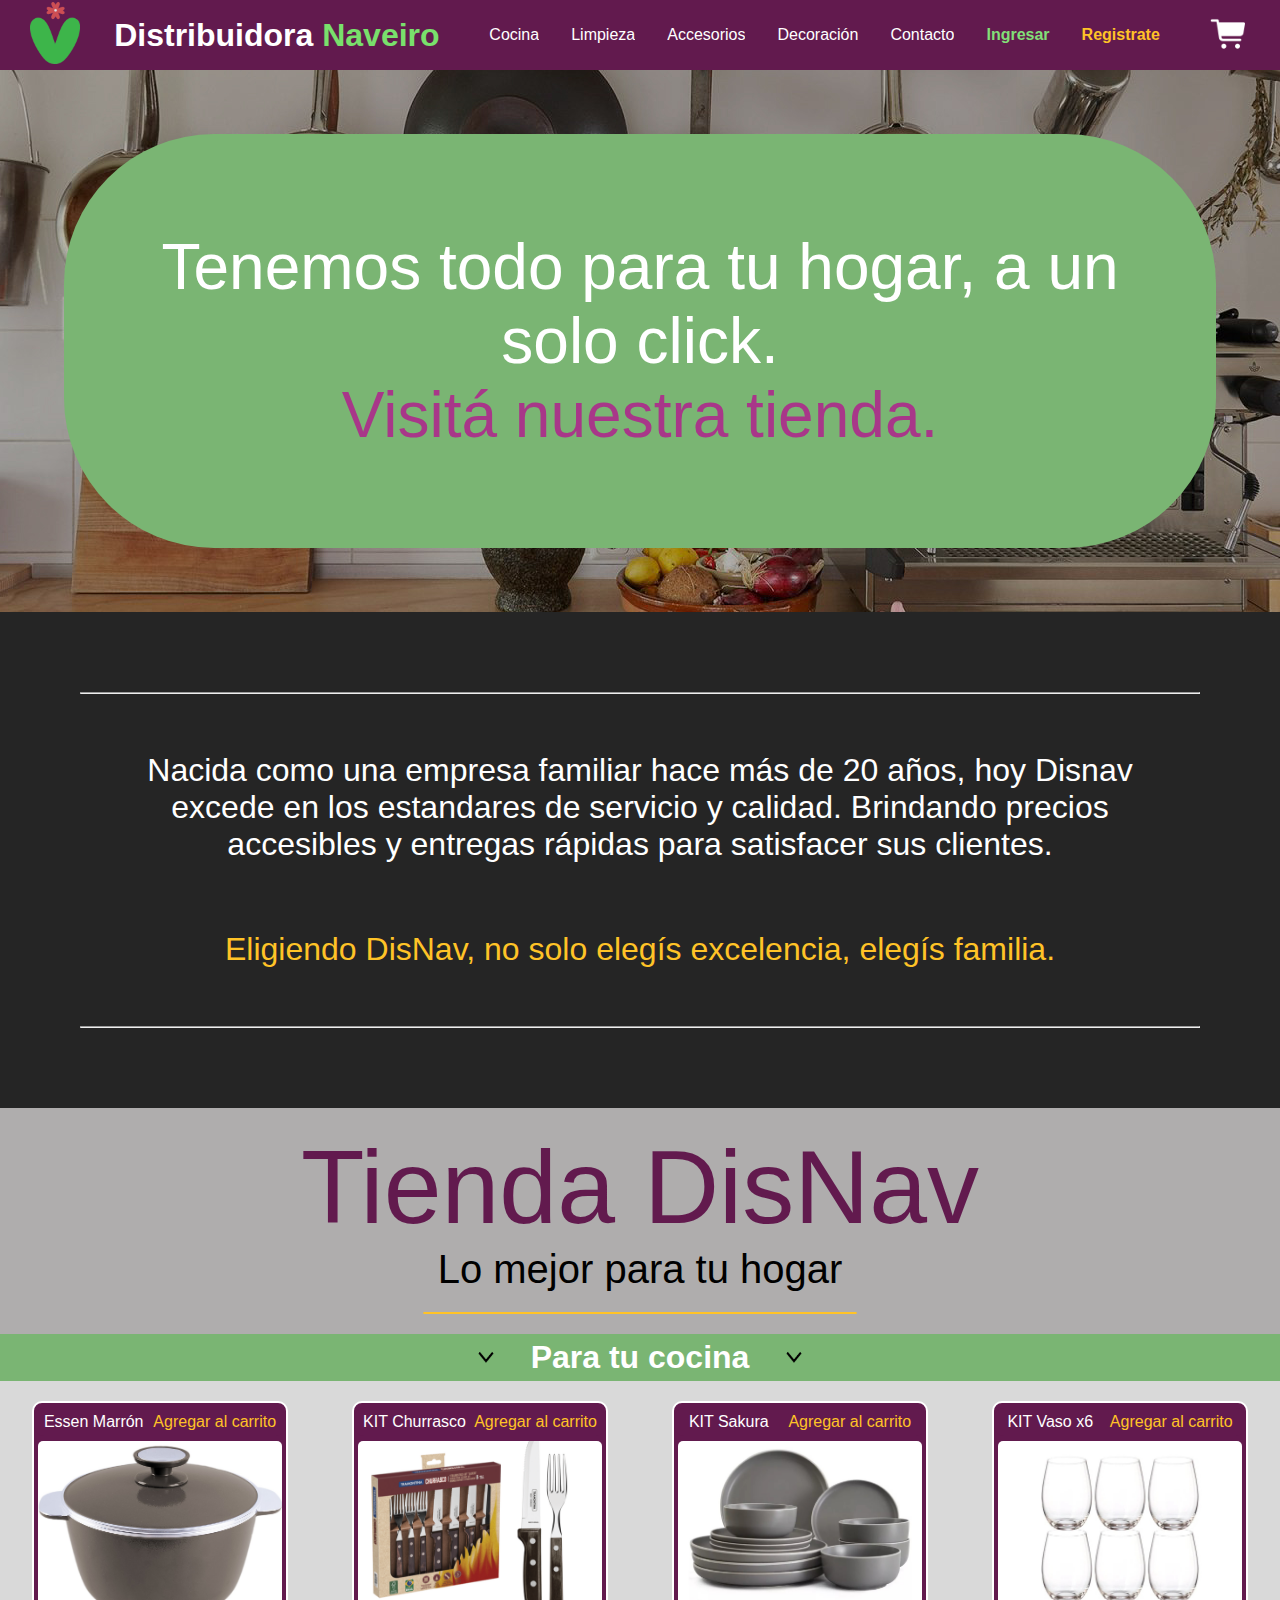
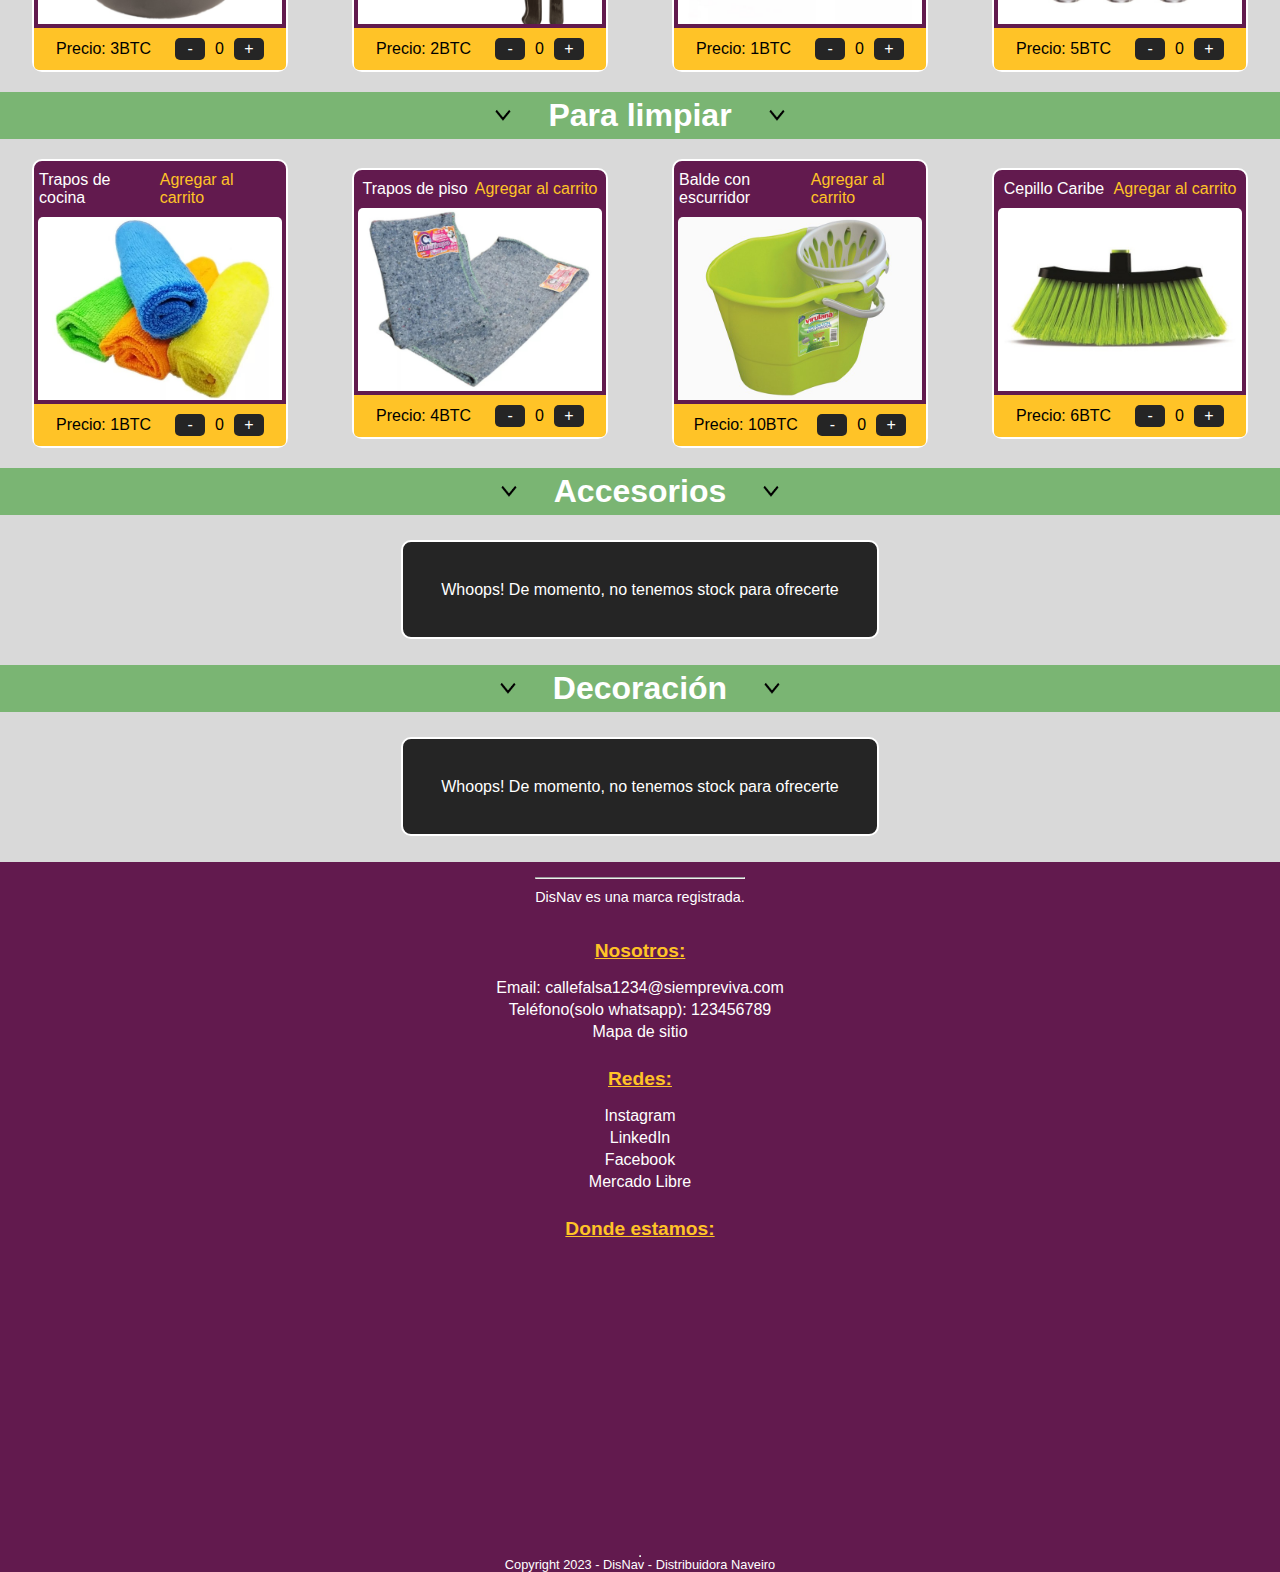
<file: index.html>
<!DOCTYPE html>
<html lang="en">

<head>
    <meta charset="UTF-8">
    <meta name="viewport" content="width=device-width, initial-scale=1.0">
    <title>StoreDisnav</title>
    <link rel="stylesheet" href="./assets/styles.css">
    <link rel="stylesheet" href="./assets/mediaqueries.css">
    <meta name="theme-color" content="#621A4E" />
</head>

<body>
    <header>
        <nav class="navbar">
            <div class="navbar-logo">
                <a href="index.html"><img src="./assets/img/png/logo_noletter.png" alt="logo"></a>
            </div>
            <div class="navbar-title">
                <h1>Distribuidora <span>Naveiro</span></h1>
            </div>

            <input id="menu-toggle" type="checkbox" />
            <label class='menu-button-container' for="menu-toggle">
                <div class='menu-button'></div>
            </label>
            <ul class="menu">
                <li><a href=#kitchen>Cocina</a></li>
                <li><a href=#cleaning>Limpieza</a></li>
                <li><a href=#accessories>Accesorios</a></li>
                <li><a href=#decoration>Decoración</a></li>
                <li><a href=#contact>Contacto</a></li>
                <li class="logInA"><a target="_blank" href="/login/login.html">Ingresar</a></li>
                <li class="registerA"><a target="_blank" href="/login/register.html">Registrate</a></li>
            </ul>
            <a href=""><img class="cart" src="./assets/img/png/cart.png" alt="cart"></a>
        </nav>
    </header>
    <main>
        <section id="aboutUs">
            <div class="hero-main">
                <div class="hero-main-title">
                    <h2>Tenemos todo para tu hogar, a un solo click.
                    </h2>
                    <p><span>Visitá nuestra tienda.</span></p>
                </div>
            </div>
            <div class="hero-description">
                <hr>
                <p>Nacida como una empresa familiar hace más de 20 años, hoy Disnav excede en los estandares de servicio
                    y
                    calidad.
                    Brindando precios accesibles y entregas rápidas para satisfacer sus clientes.
                </p>
                <p id="store"><span>Eligiendo DisNav, no solo elegís excelencia, elegís familia.</span></p>
                <hr>
            </div>
        </section>


        <section id="store">
            <div class="store-title">
                <h3>Tienda DisNav</h3>
                <p>Lo mejor para tu hogar</p>
                <hr>
            </div>
            <div class="store" id="kitchen">
                <div class="storeCategory">
                    <img src="./assets/img/png/expandIcon.png" alt="expand">
                    <h4>Para tu cocina</h4>
                    <img src="./assets/img/png/expandIcon.png" alt="expand">
                </div>
                <div class="storeItems">
                    <div class="storeBox">
                        <div class="storeProduct">
                            <p>Essen Marrón</p>
                            <p><span>Agregar al carrito</span></p>
                        </div>
                        <div class="storeProductImg">
                            <img src="./assets/img/jpg/cacerola.jpg" alt="cacerola">
                        </div>
                        <div class="storeCart">
                            <p>Precio: 3BTC</p>
                            <div class="storeStock">
                                <button>-</button>
                                <p>0</p>
                                <button>+</button>
                            </div>
                        </div>
                    </div>
                    <div class="storeBox">
                        <div class="storeProduct">
                            <p>KIT Churrasco</p>
                            <p><span>Agregar al carrito</span></p>
                        </div>
                        <div class="storeProductImg">
                            <img src="./assets/img/jpg/tenedores.png" alt="tenedores">
                        </div>
                        <div class="storeCart">
                            <p>Precio: 2BTC</p>
                            <div class="storeStock">
                                <button>-</button>
                                <p>0</p>
                                <button>+</button>
                            </div>
                        </div>
                    </div>
                    <div class="storeBox">
                        <div class="storeProduct">
                            <p>KIT Sakura</p>
                            <p><span>Agregar al carrito</span></p>
                        </div>
                        <div class="storeProductImg">
                            <img src="./assets/img/jpg/platos.jpg" alt="platos">
                        </div>
                        <div class="storeCart">
                            <p>Precio: 1BTC</p>
                            <div class="storeStock">
                                <button>-</button>
                                <p>0</p>
                                <button>+</button>
                            </div>
                        </div>
                    </div>
                    <div class="storeBox">
                        <div class="storeProduct">
                            <p>KIT Vaso x6</p>
                            <p><span>Agregar al carrito</span></p>
                        </div>
                        <div class="storeProductImg">
                            <img src="./assets/img/jpg/vasos.jpg" alt="vasos">
                        </div>
                        <div class="storeCart">
                            <p>Precio: 5BTC</p>
                            <div class="storeStock">
                                <button>-</button>
                                <p>0</p>
                                <button>+</button>
                            </div>
                        </div>
                    </div>
                </div>
                <div class="store" id="cleaning">
                    <div class="storeCategory">
                        <img src="./assets/img/png/expandIcon.png" alt="expand">
                        <h4>Para limpiar</h4>
                        <img src="./assets/img/png/expandIcon.png" alt="expand">
                    </div>
                    <div class="storeItems">
                        <div class="storeBox">
                            <div class="storeProduct">
                                <p>Trapos de cocina</p>
                                <p><span>Agregar al carrito</span></p>
                            </div>
                            <div class="storeProductImg">
                                <img src="./assets/img/jpg/trapos.jpg" alt="traposCocina">
                            </div>
                            <div class="storeCart">
                                <p>Precio: 1BTC</p>
                                <div class="storeStock">
                                    <button>-</button>
                                    <p>0</p>
                                    <button>+</button>
                                </div>
                            </div>
                        </div>
                        <div class="storeBox">
                            <div class="storeProduct">
                                <p>Trapos de piso</p>
                                <p><span>Agregar al carrito</span></p>
                            </div>
                            <div class="storeProductImg">
                                <img src="./assets/img/jpg/traposPiso.jpg" alt="traposPiso">
                            </div>
                            <div class="storeCart">
                                <p>Precio: 4BTC</p>
                                <div class="storeStock">
                                    <button>-</button>
                                    <p>0</p>
                                    <button>+</button>
                                </div>
                            </div>
                        </div>
                        <div class="storeBox">
                            <div class="storeProduct">
                                <p>Balde con escurridor</p>
                                <p><span>Agregar al carrito</span></p>
                            </div>
                            <div class="storeProductImg">
                                <img src="./assets/img/jpg/balde.jpg" alt="balde">
                            </div>
                            <div class="storeCart">
                                <p>Precio: 10BTC</p>
                                <div class="storeStock">
                                    <button>-</button>
                                    <p>0</p>
                                    <button>+</button>
                                </div>
                            </div>
                        </div>
                        <div class="storeBox">
                            <div class="storeProduct">
                                <p>Cepillo Caribe</p>
                                <p><span>Agregar al carrito</span></p>
                            </div>
                            <div class="storeProductImg">
                                <img src="./assets/img/jpg/cepillo.jpg" alt="cepillo">
                            </div>
                            <div class="storeCart">
                                <p>Precio: 6BTC</p>
                                <div class="storeStock">
                                    <button>-</button>
                                    <p>0</p>
                                    <button>+</button>
                                </div>
                            </div>
                        </div>
                    </div>
                </div>
                <div class="store" id="accessories">
                    <div class="storeCategory">
                        <img src="./assets/img/png/expandIcon.png" alt="expand">
                        <h4>Accesorios</h4>
                        <img src="./assets/img/png/expandIcon.png" alt="expand">
                    </div>
                    <div class="storeItems">
                        <div class="noStock">
                            <p>Whoops! De momento, no tenemos stock para ofrecerte</p>
                        </div>
                    </div>
                </div>
                <div class="store" id="decoration">
                    <div class="storeCategory">
                        <img src="./assets/img/png/expandIcon.png" alt="expand">
                        <h4>Decoración</h4>
                        <img src="./assets/img/png/expandIcon.png" alt="expand">
                    </div>
                    <div class="storeItems">
                        <div class="noStock">
                            <p>Whoops! De momento, no tenemos stock para ofrecerte</p>
                        </div>
                    </div>
                </div>
            </div>
        </section>
    </main>
    <footer>
        <div class="footer">
            <div class="trademark">
                <hr>
                <h5>DisNav es una marca registrada.</h5>
            </div>
            <div class="contact" id="contact">
                <h6>Nosotros:</h6>
                <ul>
                    <li>Email: <span>callefalsa1234@siempreviva.com</span></li>
                    <li>Teléfono(solo whatsapp): <span>123456789</span></li>
                    <li><span>Mapa de sitio</span></li>
                </ul>
                <h6>Redes:</h6>
                <ul>
                    <li><a href="#footer">Instagram</a></li>
                    <li><a href="#footer">LinkedIn</a></li>
                    <li><a href="#footer">Facebook</a></li>
                    <li><a href="#footer">Mercado Libre</a></li>
                </ul>
                <div class="ubication">
                    <h6>Donde estamos:</h6>
                    <iframe
                        src="https://www.google.com/maps/embed?pb=!1m18!1m12!1m3!1d52535.910450643474!2d-58.57427325136717!3d-34.6169444!2m3!1f0!2f0!3f0!3m2!1i1024!2i768!4f13.1!3m3!1m2!1s0x95bcc9d7353a9d07%3A0xf09d534090643651!2sClub%20Atl%C3%A9tico%20All%20Boys!5e0!3m2!1ses-419!2sar!4v1687297176270!5m2!1ses-419!2sar"
                        width="400" height="300" style="border:0;" allowfullscreen="" loading="lazy"
                        referrerpolicy="no-referrer-when-downgrade"></iframe>
                </div>

            </div>
            <hr>
            <p>Copyright 2023 - DisNav - Distribuidora Naveiro</p>
        </div>
    </footer>
</body>

</html>
</file>
<file: assets/styles.css>
:root {
    --bg-aboutUs-color: #7ab573;
    --font-aboutUsSpan-color: #a83789;
    --bg-navbar-color: #621A4E;
    --bg-store-color: #d9d9d9;
    --bg-aboutUs-color: #252525;
    --bg-storeTitle-color: #AFADAD;
    --font-storeTitle-color: #d9d9d9;
    --bg-storeKitchen-color: #7Ab573;
    --bg-storeBox-color: #d9d9d9;
    --storeBoxCart-color: #FFC327;
    --storeBoxBgTitle-color: #621A4E;
    --border-storeBox-color: #FFFFFF;
    --font-storeBoxItem-color: #d9d9d9;
    --font-storeBoxDetail-color: #FFC327;
    --font-storeBoxCart-color: #621A4E;
    --font-navbarSpan-color: #79E06C;
}

@import url('https://fonts.googleapis.com/css2?family=Sen&display=swap');
/* para importar: font-family: 'Sen', sans-serif; */

* {
    padding: 0px;
    margin: 0px;
    list-style: none;
    box-sizing: border-box;
    text-decoration: none;
    scroll-behavior: smooth;
}

header {
    background-color: var(--bg-navbar-color);
    max-width: 100%;
    position: fixed;
    top: 0;
    left: 0;
    width: 100%;
}

main {
    max-width: 100%;
    margin-top: 70px;
}

footer {
    background-color: var(--bg-navbar-color);
    max-width: 100%;
}


.blur {
    -webkit-filter: blur(5px);
    -moz-filter: blur(5px);
    -o-filter: blur(5px);
    -ms-filter: blur(5px);
    filter: blur(5px);
    background-color: #eee;
}
/* estilado de navbar */
.cart {
    max-width: 40px;
    border-bottom: 0.5px transparent;
    transition: border-bottom 1s;
}

.cart:hover {
    border-bottom: 0.5px solid #d9d9d9;
    transition: border-bottom 1s;
}

.navbar {
    display: flex;
    flex-direction: row;
    justify-content: space-around;
    align-items: center;
    padding: 1em;
    height: 70px;
    gap: 5px;
    overflow: hidden;
    
}

.navbar-logo img {
    max-width: 50px;
}

.navbar-title {
    font-family: 'Sen', sans-serif;
    color: #FFFFFF;
    text-align: center;
    cursor: pointer;
    transition: scale 300ms, color 300ms;
}

.navbar-title span {
    color: #79E06C;
}

.navbar-title:hover {
    scale: 1.01;
    color: #FFC327;
    transition: scale 300ms, color 300ms;
}

/*  debajo la lista oculta */

.menu {
    display: flex;
    flex-direction: row;
    list-style-type: none;
    margin: 0;
    padding: 0;
}

.menu>li {
    margin: 0 1rem;
    overflow: hidden;
}

.menu a {
    color: white;
    font-family: 'Sen', sans-serif;

}

.menu-button-container {
    display: none;
    height: 100%;
    width: 30px;
    cursor: pointer;
    flex-direction: column;
    justify-content: center;
    align-items: center;
}

#menu-toggle {
    display: none;
}

.menu-button,
.menu-button::before,
.menu-button::after {
    display: block;
    background-color: #FFFFFF;
    position: absolute;
    height: 4px;
    width: 30px;
    transition: transform 400ms cubic-bezier(0.23, 1, 0.32, 1);
    border-radius: 2px;
}

.menu-button::before {
    content: '';
    margin-top: -8px;
}

.menu-button::after {
    content: '';
    margin-top: 8px;
}

#menu-toggle:checked+.menu-button-container .menu-button::before {
    margin-top: 0px;
    transform: scale(0.4);
    transition: transform 400ms;
}

#menu-toggle:checked+.menu-button-container .menu-button {
    background: #621A4E;
}

#menu-toggle:checked+.menu-button-container .menu-button::after {
    margin-top: 0px;
    transform: scale(0.5);
    transition: transform 400ms;

}

/* estilado de "about us/hero" */

.hero-main {
    background-image: url(./img/jpg/background-hero.jpg);
    display: flex;
    flex-direction: column;
    align-items: center;
    padding: 50px;
    max-width: 100%;
}

.hero-main-title {
    text-align: center;
    background-color: #7ab573;
    max-width: 80%;
    padding: 20px 30px 20px 30px;
    border-radius: 30px;
}

.hero-main-title h2 {
    font-family: 'Sen', sans-serif;
    color: white;
    font-weight: 100;
    cursor: default;
}

.hero-main-title span {
    font-family: 'Sen', sans-serif;
    color: #a83789;
    font-weight: 400;
    font-size: 1.5rem;
    cursor: pointer;
}



.hero-description {
    display: flex;
    background-color: #252525;
    flex-direction: column;
    padding: 20px;
    font-family: 'Sen', sans-serif;

}

.hero-description p {
    color: white;
    text-align: center;
    margin-right: 10px;
    margin-left: 10px;
    padding: 10px;
}

.hero-description span {
    color: #FFC327;
}



/* estilado de store */

.store-title {
    text-align: center;
    font-family: 'Sen', sans-serif;
    padding: 20px;
    background-color: #AFADAD;
    cursor: default;
}

.store-title h3 {
    color: #621A4E;
    font-weight: 400;
    font-size: 3rem;
    cursor: default;
}

.store-title p {
    font-weight: 200;
    font-size: 1.3rem;
    cursor: default;
}

.store-title hr {
    max-width: 35%;
    margin: 20px 32.5% 0 32.5%;
    color: #FFC327;
    background-color: #FFC327;
    border: 1px solid #FFC327;
    border-color: #FFC327;
    border-radius: 2px;
    outline: none;
    text-align: center;
    align-self: center;
    align-content: center;
}

.storeCategory {
    display: flex;
    justify-content: center;
    background-color: #7Ab573;
    margin: 0;
    text-align: center;
    font-family: 'Sen', sans-serif;
    font-size: 1.4rem;
    color: white;
    font-weight: 100;
    padding: 5px;
    gap: 30px;
    cursor: default;
}

.storeCategory img {
    max-width: 30px;
    cursor: pointer;
    transition: rotate 500ms;
}

.storeCategory img:hover {
    rotate: 180deg;
    scale: 0.8;
}

.storeItems {
    display: flex;
    flex-direction: column;
    align-items: center;
    max-width: 100%;
}

.storeItems {
    background-color: #d9d9d9;
}

.storeBox {
    display: flex;
    flex-direction: column;
    background-color: #621A4E;
    margin: 20px;
    justify-content: center;
    max-width: 100%;
    border: 2px solid #FFFFFF;
    border-radius: 10px;
    padding: 5px 0px 0px;
}

.storeBox img {
    max-width: 97%;
    border-radius: 5px 5px 0px 0px;
}

.storeProductImg {
    display: flex;
    justify-content: center;
}

.storeProduct {
    display: flex;
    justify-content: space-around;
    background-color: #621A4E;
    font-family: 'Sen', sans-serif;
    font-size: 1rem;
    border-radius: 10px;
    padding: 5px;
    margin-bottom: 5px;
    margin-right: 0;
    margin-left: 0;
    cursor: default;
}

.storeProduct p {
    color: #FFFFFF;

}


.storeCart {
    background-color: #FFC327;
    display: flex;
    justify-content: space-around;
    border-bottom-right-radius: 5px;
    border-bottom-left-radius: 5px;
    border-top: 4px solid #621A4E;
    padding: 10px;
    font-family: 'Sen', sans-serif;
    cursor: default;
    align-items: center;
    font-size: 1.3rem;
}

.storeStock {
    display: flex;
    justify-content: space-around;
    gap: 10px;
    align-items: center;
    font-weight: 500;
    font-family: 'Sen', sans-serif;
}

.storeStock button {
    align-items: center;
    font-size: 1rem;
    background-color: #252525;
    color: #FFFFFF;
    border-radius: 5px;
    padding: 5px;
    width: 30px;
    transition: bakground-color 200s, border color 200ms;
    border: transparent;
}

.storeStock button:hover {
    background-color: #6aaa51;
    border-color: #621A4E;
    color: #252525;
    font-weight: 500;
    transition: 200ms;
    scale: 1.1;
}

.storeStock button:active {
    background-color: #d9d9d9;
}

.storeBox span {
    color: #FFC327;
    cursor: pointer;
    transition: color 400ms, text-decoration 400ms, scale 500ms;
}

.storeBox span:hover {
    color: #FFFFFF;
    text-decoration: underline;
    scale: 1.1;
    transition: 400ms;
}


.noStock {
    color: #FFFFFF;
    background-color: #252525;
    border: 2px solid white;
    margin: 10px;
    font-family: 'Sen', sans-serif;
    padding: 5px;
    text-align: center;
    cursor: default;
    border-radius: 10px;
}


/* estilado footer */
.footer {
    display: flex;
    flex-direction: column;
    align-items: center;
    max-width: 100%;

}

.footer p {
    color: white;
    font-family: 'Sen', sans-serif;
    font-size: 0.8rem;
}

.trademark {
    padding: 10px;
    font-size: 1.5rem;
    margin-top: 5px;
}

h5 {
    margin-top: 10px;
    font-family: 'Sen', sans-serif;
    color: #FFFFFF;
    font-weight: 300;
    font-size: 0.9rem;
}

.contact {
    display: flex;
    flex-direction: column;
    font-family: 'Sen', sans-serif;
    gap: 5px;
    cursor: default;
    margin: 5px;
    transition: color 400ms, scale 500ms;
    text-align: center;
}


.contact li {
    color: #FFFFFF;
    font-weight: 200;
    padding: 2px;
    transition: color 400ms, scale 500ms;
}

.contact li span {
    cursor: pointer;
}

.contact a {
    color: #FFFFFF;
}

.contact li:hover {
    color: #FFC327;
    scale: 1.1;
}
.contact a:hover {
    color: #FFC327;
    scale: 1.1;
}

h6 {
    color: #FFC327;
    font-size: 1.2rem;
    font-weight: 600;
    text-decoration: underline;
    margin-bottom: 10px;
    margin-top: 20px;
}

.ubication {
    display: flex;
    flex-direction: column;
    max-width: 100%;
}

.ubication iframe {
    border-radius: 5px;
    max-width: 100%;
}

.contact p { 
    color: white;
    font-size: 0.8rem;
    text-align: start;
}
</file>
<file: assets/mediaqueries.css>
@media (max-width: 880px) {
    .menu-button-container {
        display: flex;
    }



    .menu {
        display: flex;
        position: absolute;
        top: 0;
        margin-top: 70px;
        left: 0;
        flex-direction: column;
        width: 100%;
        justify-content: center;
        align-items: end;
    }

    .menu a {
        color: #d9d9d9;
        font-weight: 400;
        transition: color 400ms;
        margin-right: 5%;
    }

    #menu-toggle~.menu li {
        height: 0;
        margin: 0;
        padding: 0;
        border: 0;
        transition: height 700ms cubic-bezier(0.23, 1, 0.32, 1);
    }

    #menu-toggle:checked~.menu li {
        height: 2.5em;
        padding: 0.5em;
        border-bottom: 1.5px solid #621A4E;
        transition: height 500ms cubic-bezier(0.23, 1, 0.32, 1);
    }

    .menu>li {
        display: flex;
        justify-content: center;
        width: 100%;
        background-color: #252525;
    }

    .menu>li:last-child {
        border-radius: 0px 0px 15px 15px;
    }

    .menu a:hover {
        color: #FFC327;
        transition: 400ms;
    }

    .logInA a {
        color: #82df78;
        font-weight: 600;
        transition: color 400ms;
    }


    .registerA a {
        color: #FFC327;
        font-weight: 600;
        transition: color 400ms;
    }

    .hero-main {
        background-image: url(./img/jpg/background-hero-mobile.jpg);
    }
}

@media (min-width: 768px) {

    .menu a,
    .menu li {
        transition: color 400ms, scale 400ms;
    }

    .menu li:hover,
    .menu a:hover {
        color: #FFC327;
        scale: 1.1;
        transition: 400ms;
    }

    .logInA a {
        color: #82df78;
        font-weight: 600;
        transition: color 400ms;
    }

    .logInA a:hover {
        color: #FFFFFF;
        transition: 400ms;
    }

    .registerA a {
        color: #FFC327;
        font-weight: 600;
        transition: color 400ms;
    }

    .registerA a:hover {
        color: #FFFFFF;
        transition: 400ms;
    }


    /* estilado de hero */
    .hero-main {
        padding: 4rem;
        background-position: center;
    }

    .hero-main-title {
        max-width: 100%;
        padding: 6rem;
        border-radius: 150px;
    }

    .hero-main-title h2 {
        font-size: 4rem;
    }

    .hero-main-title span {
        font-size: 4rem;
    }

    .hero-description {
        font-size: 2rem;
        padding: 5rem;
        gap: 3rem;
        cursor: default;
    }

    /* estilado de store */
    .store-title h3 {
        font-size: 6.5rem;
    }

    .store-title p {
        font-size: 2.5rem;
    }

    .storeCategory {
        font-size: 2rem;
    }

}

@media (min-width: 800px) {
    .storeItems {
        flex-direction: row;
        flex-wrap: wrap;
        justify-content: space-around;
    }

    .storeBox {
        max-width: 20%;
    }

    .storeCart {
        font-size: 1rem;
    }
    .storeCart button{
        max-width: 2rem;
        padding: 2%;
    }

    .noStock {
        padding: 3%;
        margin: 2%;
    }

    .footer {
        text-align: start;
        margin: unset;
        align-items: center;
        text-align: center;
    }

    .footer hr {
        max-width: 100%;
    }




    }
</file>
